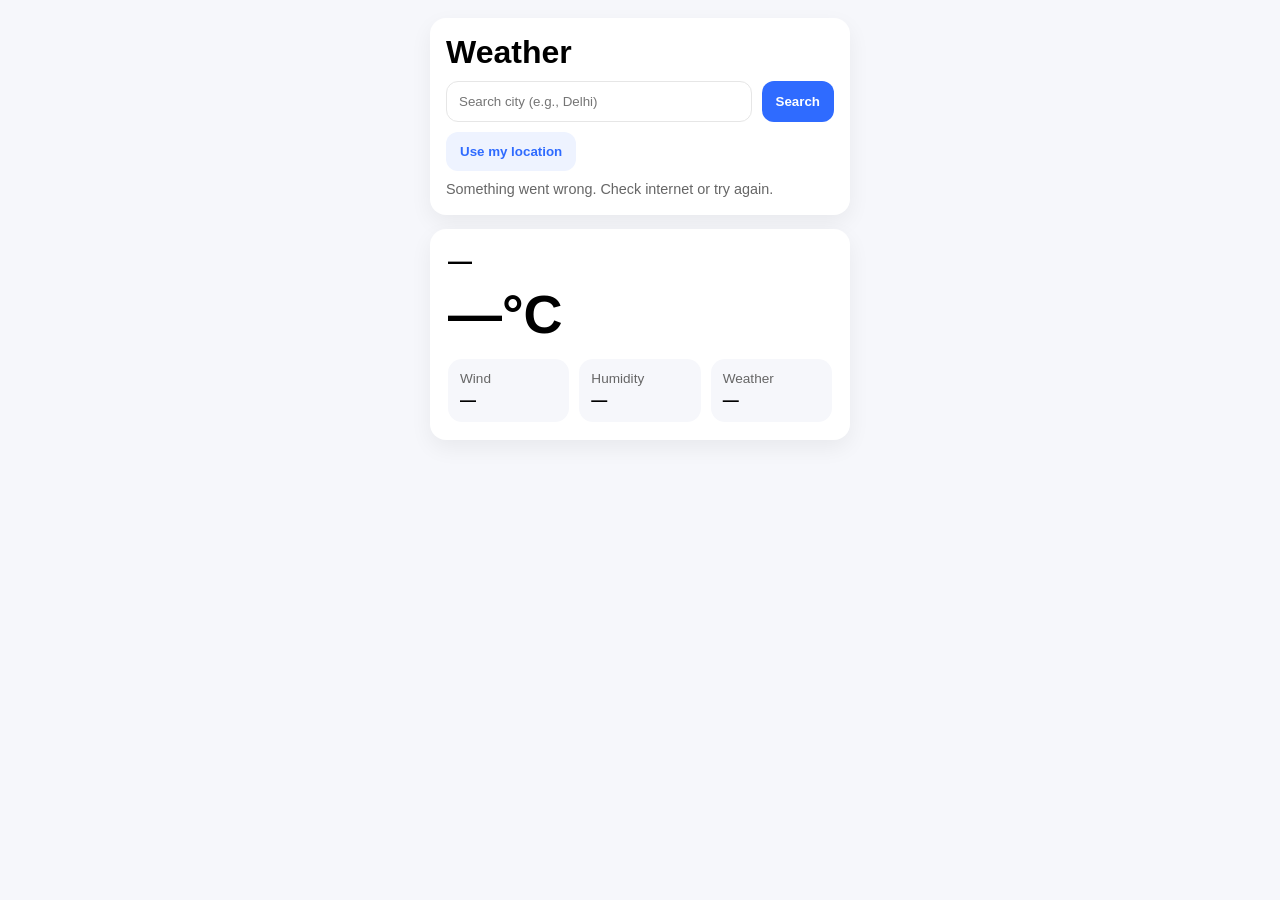
<file: index.html>
<!doctype html>
<html lang="en">
<head>
  <meta charset="UTF-8" />
  <meta name="viewport" content="width=device-width, initial-scale=1.0" />
  <title>Weather App</title>
  <link rel="stylesheet" href="style.css" />
</head>
<body>
  <div class="app">
    <header class="top">
      <h1>Weather</h1>

      <div class="searchRow">
        <input id="cityInput" placeholder="Search city (e.g., Delhi)" />
        <button id="searchBtn">Search</button>
      </div>

      <button id="locBtn" class="ghost">Use my location</button>
      <p id="status" class="status"></p>
    </header>

    <main class="card">
      <h2 id="place">—</h2>
      <div class="big" id="temp">—°C</div>

      <div class="grid">
        <div class="mini">
          <span>Wind</span>
          <b id="wind">—</b>
        </div>
        <div class="mini">
          <span>Humidity</span>
          <b id="hum">—</b>
        </div>
        <div class="mini">
          <span>Weather</span>
          <b id="code">—</b>
        </div>
      </div>
    </main>
  </div>

  <script src="app.js"></script>
</body>
</html>
</file>
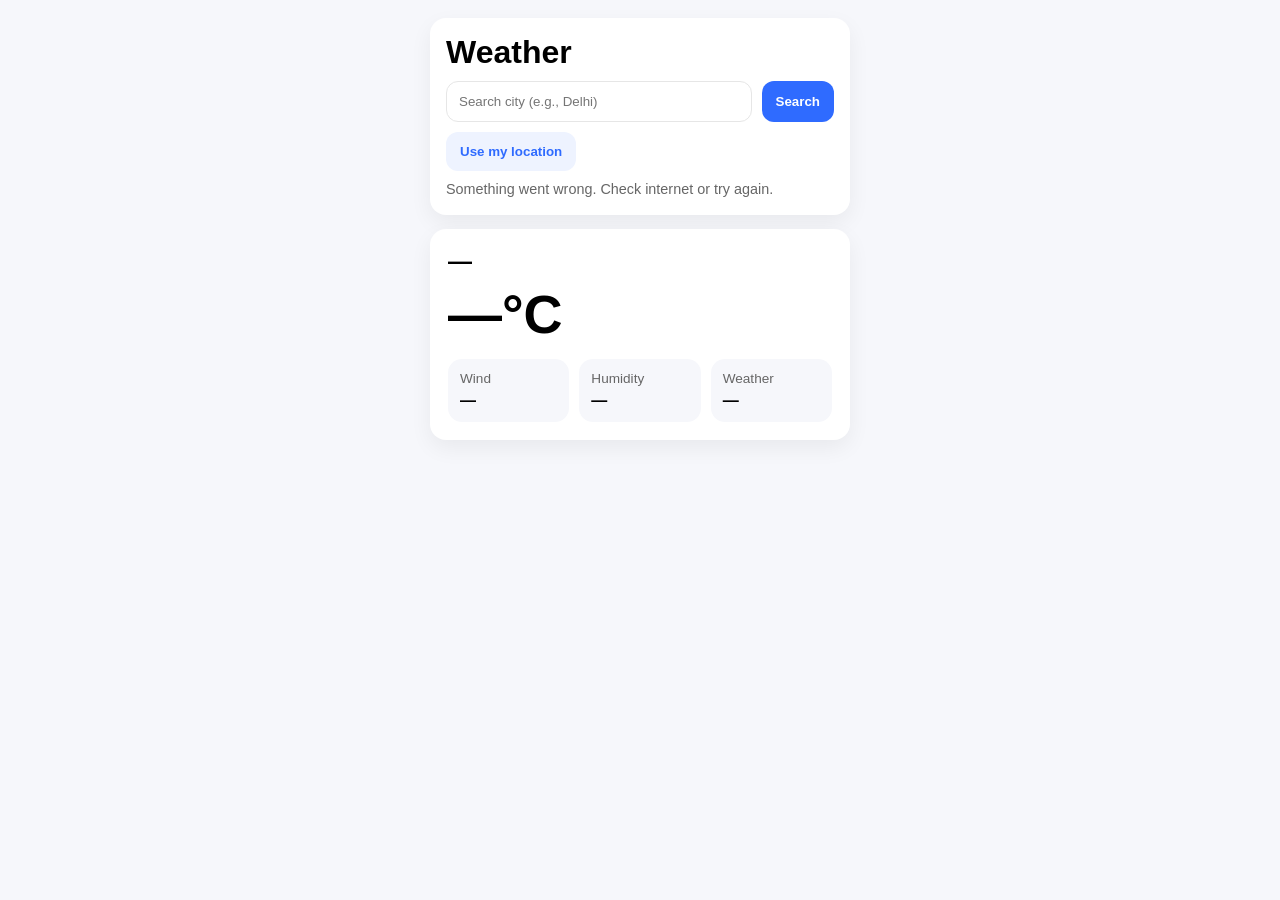
<file: Weather/index.html>
<!doctype html>
<html lang="en">
<head>
  <meta charset="UTF-8" />
  <meta name="viewport" content="width=device-width, initial-scale=1.0" />
  <title>Weather App</title>
  <link rel="stylesheet" href="style.css" />
</head>
<body>
  <div class="app">
    <header class="top">
      <h1>Weather</h1>

      <div class="searchRow">
        <input id="cityInput" placeholder="Search city (e.g., Delhi)" />
        <button id="searchBtn">Search</button>
      </div>

      <button id="locBtn" class="ghost">Use my location</button>
      <p id="status" class="status"></p>
    </header>

    <main class="card">
      <h2 id="place">—</h2>
      <div class="big" id="temp">—°C</div>

      <div class="grid">
        <div class="mini">
          <span>Wind</span>
          <b id="wind">—</b>
        </div>
        <div class="mini">
          <span>Humidity</span>
          <b id="hum">—</b>
        </div>
        <div class="mini">
          <span>Weather</span>
          <b id="code">—</b>
        </div>
      </div>
    </main>
  </div>

  <script src="app.js"></script>
</body>
</html>
</file>
<file: style.css>
*{box-sizing:border-box;font-family:Arial;margin:0;padding:0}
body{background:#f6f7fb;display:flex;justify-content:center;padding:18px}
.app{width:min(420px,100%);display:flex;flex-direction:column;gap:14px}
.top{background:#ffffff;border-radius:16px;padding:16px;box-shadow:0 8px 22px rgba(0,0,0,.06)}
.searchRow{display:flex;gap:10px;margin-top:10px}
input{flex:1;padding:12px 12px;border:1px solid #e6e6e6;border-radius:12px;outline:none}
button{padding:12px 14px;border:none;border-radius:12px;background:#2f6bff;color:#fff;font-weight:700;cursor:pointer}
button.ghost{margin-top:10px;background:#eef3ff;color:#2f6bff}
.status{margin-top:10px;color:#666;font-size:.9rem;min-height:18px}

.card{background:#fff;border-radius:16px;padding:18px;box-shadow:0 8px 22px rgba(0,0,0,.06)}
.big{font-size:54px;font-weight:800;margin:8px 0 14px}
.grid{display:grid;grid-template-columns:repeat(3,1fr);gap:10px}
.mini{background:#f6f7fb;border-radius:14px;padding:12px}
.mini span{display:block;color:#666;font-size:.85rem;margin-bottom:6px}
</file>
<file: Weather/style.css>
*{box-sizing:border-box;font-family:Arial;margin:0;padding:0}
body{background:#f6f7fb;display:flex;justify-content:center;padding:18px}
.app{width:min(420px,100%);display:flex;flex-direction:column;gap:14px}
.top{background:#ffffff;border-radius:16px;padding:16px;box-shadow:0 8px 22px rgba(0,0,0,.06)}
.searchRow{display:flex;gap:10px;margin-top:10px}
input{flex:1;padding:12px 12px;border:1px solid #e6e6e6;border-radius:12px;outline:none}
button{padding:12px 14px;border:none;border-radius:12px;background:#2f6bff;color:#fff;font-weight:700;cursor:pointer}
button.ghost{margin-top:10px;background:#eef3ff;color:#2f6bff}
.status{margin-top:10px;color:#666;font-size:.9rem;min-height:18px}

.card{background:#fff;border-radius:16px;padding:18px;box-shadow:0 8px 22px rgba(0,0,0,.06)}
.big{font-size:54px;font-weight:800;margin:8px 0 14px}
.grid{display:grid;grid-template-columns:repeat(3,1fr);gap:10px}
.mini{background:#f6f7fb;border-radius:14px;padding:12px}
.mini span{display:block;color:#666;font-size:.85rem;margin-bottom:6px}
</file>
